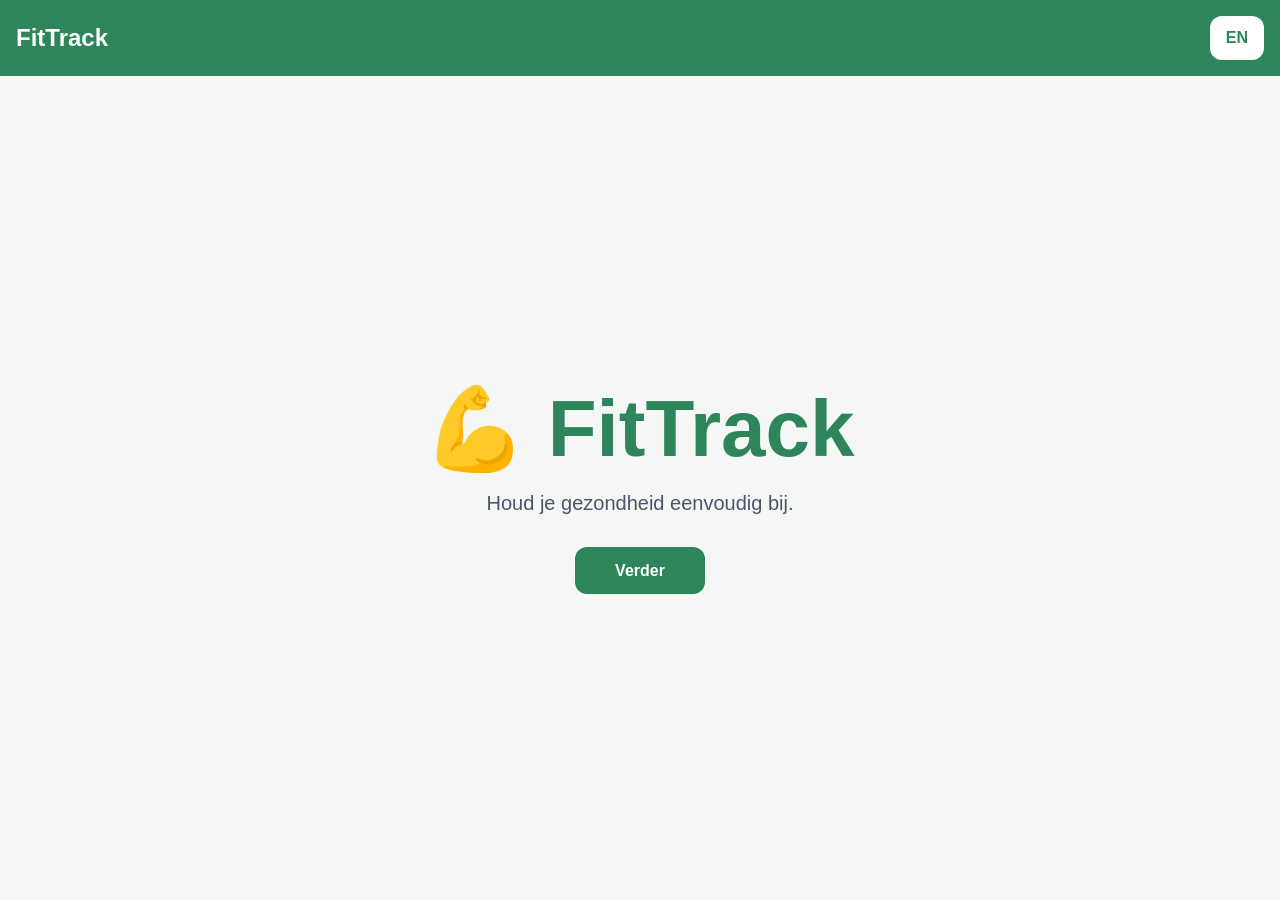
<file: fittrack/index.html>
<!DOCTYPE html>
<html lang="nl">
<head>
  <meta charset="UTF-8">
  <meta name="viewport" content="width=device-width, initial-scale=1.0">
  <meta name="theme-color" content="#2f855a">
  <title>FitTrack</title>

  <link rel="manifest" href="./manifest.json">
  <link rel="stylesheet" href="./public/styles/style.css">
  <script src="./public/js/app.js" defer></script>
</head>
<body class="landing-page">
  <header class="app-header">
    <h1 id="appTitle">FitTrack</h1>
    <button id="languageBtn" type="button">EN</button>
  </header>

  <main class="landing">
    <h2 id="landingTitle">FitTrack</h2>
    <p id="landingText">Houd je gezondheid eenvoudig bij.</p>
    <a id="startBtn" class="primary-button" href="./pages/dashboard.html">Verder</a>
  </main>
</body>
</html>
</file>
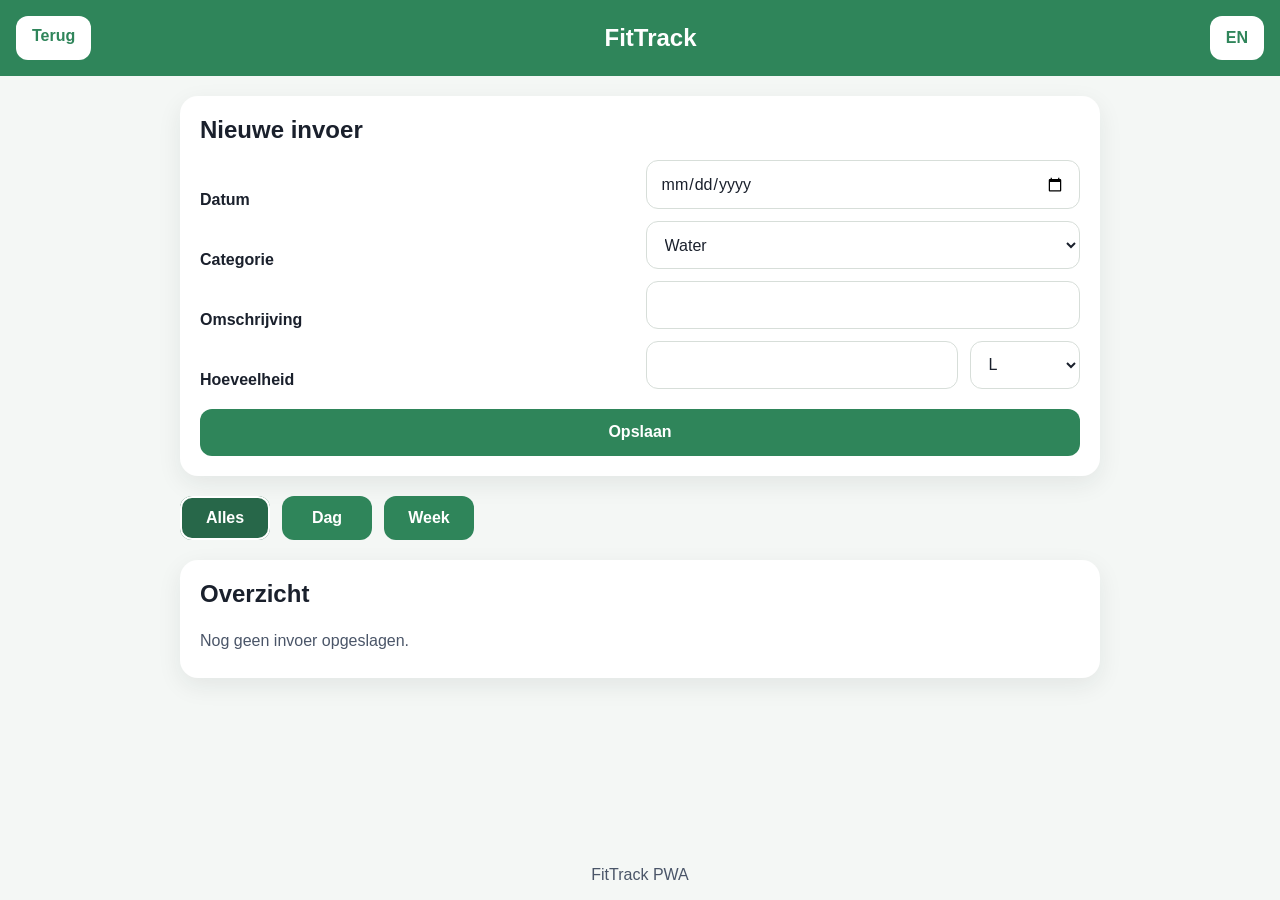
<file: fittrack/pages/dashboard.html>
<!DOCTYPE html>
<html lang="nl">
<head>
  <meta charset="UTF-8">
  <meta name="viewport" content="width=device-width, initial-scale=1.0">
  <meta name="theme-color" content="#2f855a">
  <title>FitTrack - Dashboard</title>

  <link rel="manifest" href="../manifest.json">
  <link rel="stylesheet" href="../public/styles/style.css">
  <script src="../public/js/app.js" defer></script>
</head>
<body>
  <header class="app-header">
    <a id="backBtn" class="secondary-button" href="../index.html">Terug</a>
    <h1 id="appTitle">FitTrack</h1>
    <button id="languageBtn" type="button">EN</button>
  </header>

  <main class="container">
    <section class="form-section">
      <h2 id="formTitle">Nieuwe invoer</h2>

      <form id="healthForm">
        <input type="hidden" id="editId" value="">

        <label id="dateLabel" for="date">Datum</label>
        <input type="date" id="date" required>

        <label id="categoryLabel" for="category">Categorie</label>
        <select id="category" required>
          <option value="Water">Water</option>
          <option value="Slaap">Slaap</option>
          <option value="Workout">Workout</option>
          <option value="Gewicht">Gewicht</option>
        </select>

        <label id="descriptionLabel" for="description">Omschrijving</label>
        <input type="text" id="description" required>

        <label id="valueLabel" for="value">Hoeveelheid</label>
        <div class="amount-unit-row">
          <input type="number" id="value" min="0" step="0.1" required>
          <select id="unit" aria-label="Eenheid" required>
            <option value="L">L</option>
            <option value="uur">uur</option>
            <option value="min">min</option>
            <option value="kg">kg</option>
          </select>
        </div>

        <button type="submit" id="saveBtn">Opslaan</button>
      </form>
    </section>

    <section class="filter-section" aria-label="Filters">
      <button type="button" data-filter="all" id="allBtn" class="active">Alles</button>
      <button type="button" data-filter="day" id="dayBtn">Dag</button>
      <button type="button" data-filter="week" id="weekBtn">Week</button>
    </section>

    <section class="overview-section">
      <h2 id="overviewTitle">Overzicht</h2>
      <div id="entriesContainer"></div>
    </section>
  </main>

  <footer>
    <p>FitTrack PWA</p>
  </footer>
</body>
</html>
</file>
<file: fittrack/public/styles/style.css>
* {
  box-sizing: border-box;
  margin: 0;
  padding: 0;
}

:root {
  --primary: #2f855a;
  --primary-dark: #276749;
  --danger: #c53030;
  --danger-dark: #9b2c2c;
  --background: #f4f7f5;
  --surface: #ffffff;
  --text: #1a202c;
  --muted: #4a5568;
  --border: #d7ded9;
  --shadow: 0 8px 24px rgba(26, 32, 44, 0.08);
}

html {
  min-height: 100%;
}

body {
  min-height: 100vh;
  font-family: Arial, sans-serif;
  background: var(--background);
  color: var(--text);
  display: flex;
  flex-direction: column;
}

a {
  color: inherit;
  text-decoration: none;
}

button,
input,
select {
  font: inherit;
}

button,
.primary-button,
.secondary-button {
  border: 0;
  border-radius: 12px;
  cursor: pointer;
  font-weight: 700;
  min-height: 44px;
}

.app-header {
  background: var(--primary);
  color: white;
  min-height: 72px;
  padding: 1rem;
  display: flex;
  align-items: center;
  justify-content: space-between;
  gap: 1rem;
}

.app-header h1 {
  font-size: 1.5rem;
  text-align: center;
}

.app-header button,
.secondary-button {
  background: white;
  color: var(--primary);
  padding: 0.7rem 1rem;
}

.landing-page {
  overflow-x: hidden;
}

.landing {
  flex: 1;
  width: min(720px, 100%);
  margin: 0 auto;
  padding: 2rem 1rem;
  display: flex;
  flex-direction: column;
  align-items: center;
  justify-content: center;
  text-align: center;
  gap: 1rem;
}

.landing h2 {
  color: var(--primary);
  font-size: clamp(3rem, 12vw, 5rem);
}

.landing h2::before {
  content: "💪 ";
}

.landing p {
  color: var(--muted);
  font-size: 1.25rem;
}

.primary-button {
  display: inline-flex;
  align-items: center;
  justify-content: center;
  background: var(--primary);
  color: white;
  padding: 0.9rem 2.5rem;
  margin-top: 1rem;
}

.primary-button:hover,
.filter-section button:hover,
#saveBtn:hover {
  background: var(--primary-dark);
}

.container {
  width: min(960px, 100%);
  margin: 0 auto;
  padding: 1.25rem;
  flex: 1;
}

.form-section,
.overview-section {
  background: var(--surface);
  border-radius: 18px;
  box-shadow: var(--shadow);
  padding: 1.25rem;
  margin-bottom: 1.25rem;
}

.form-section h2,
.overview-section h2 {
  margin-bottom: 1rem;
}

form {
  display: grid;
  gap: 0.75rem;
}

label {
  font-weight: 700;
}

input,
select {
  width: 100%;
  border: 1px solid var(--border);
  border-radius: 12px;
  padding: 0.85rem;
  background: white;
  color: var(--text);
}

input:focus,
select:focus,
button:focus-visible,
a:focus-visible {
  outline: 3px solid rgba(47, 133, 90, 0.35);
  outline-offset: 2px;
}

.amount-unit-row {
  display: grid;
  grid-template-columns: 1fr 110px;
  gap: 0.75rem;
}

#saveBtn {
  background: var(--primary);
  color: white;
  padding: 0.9rem;
  margin-top: 0.5rem;
}

.filter-section {
  display: flex;
  gap: 0.75rem;
  margin-bottom: 1.25rem;
  overflow-x: auto;
}

.filter-section button {
  background: var(--primary);
  color: white;
  padding: 0.8rem 1rem;
  min-width: 90px;
}

.filter-section button.active {
  background: var(--primary-dark);
  box-shadow: inset 0 0 0 2px white;
}

#entriesContainer {
  display: grid;
  gap: 1rem;
}

.entry-card {
  border: 1px solid var(--border);
  border-radius: 14px;
  padding: 1rem;
  background: #fbfdfc;
  display: grid;
  gap: 0.45rem;
}

.entry-card h3 {
  color: var(--primary-dark);
}

.entry-card p {
  color: var(--muted);
}

.entry-value {
  color: var(--text) !important;
  font-size: 1.2rem;
  font-weight: 700;
}

.button-row {
  display: flex;
  flex-wrap: wrap;
  gap: 0.75rem;
  margin-top: 0.5rem;
}

.editBtn,
.deleteBtn {
  color: white;
  padding: 0.7rem 1rem;
}

.editBtn {
  background: var(--primary);
}

.deleteBtn {
  background: var(--danger);
}

.editBtn:hover {
  background: var(--primary-dark);
}

.deleteBtn:hover {
  background: var(--danger-dark);
}

.empty-message {
  color: var(--muted);
  padding: 0.5rem 0;
}

footer {
  text-align: center;
  color: var(--muted);
  padding: 1rem;
}

@media (min-width: 720px) {
  form {
    grid-template-columns: 1fr 1fr;
    align-items: end;
  }

  label {
    align-self: end;
  }

  #saveBtn {
    grid-column: 1 / -1;
  }

  #entriesContainer {
    grid-template-columns: repeat(2, minmax(0, 1fr));
  }
}
</file>
